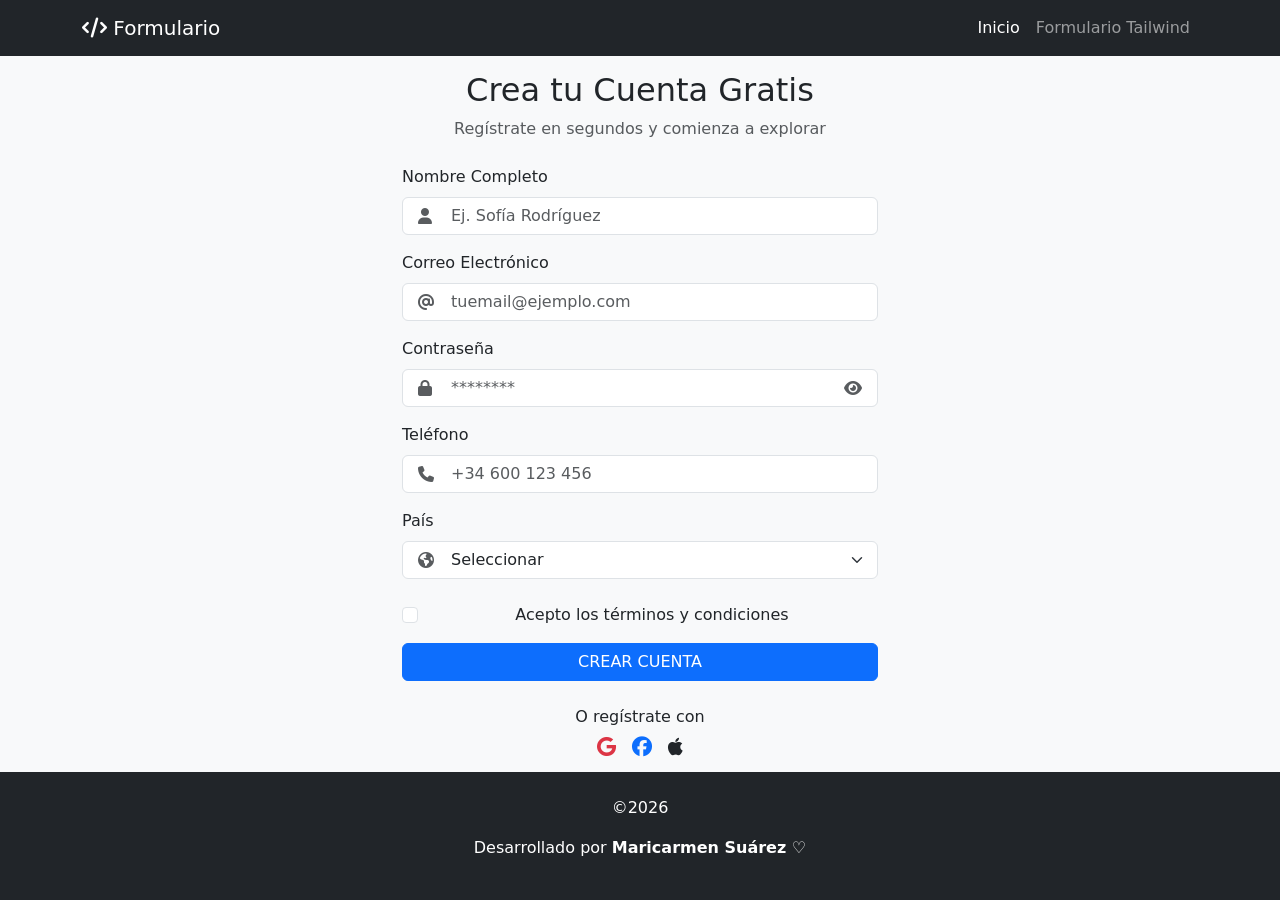
<file: index.html>
<!DOCTYPE html>
<html lang="es">

<head>

    <meta charset="UTF-8">
    <meta name="viewport" content="width=device-width, initial-scale=1.0">
    <title>Formulario de inscripción</title>

    <!-- Favicon -->
    <link rel="icon" type="image/png" href="./assets/Img/favicon.png">

    <!-- Bootstrap -->
    <link rel="stylesheet" href="./assets/css/bootstrap.min.css">

    <!-- FontAwesome -->
    <link rel="stylesheet"
        href="https://cdnjs.cloudflare.com/ajax/libs/font-awesome/6.4.2/css/all.min.css">

</head>

<body class="bg-light d-flex flex-column min-vh-100">

    <!-- NAVBAR -->
    <nav class="navbar navbar-expand-lg navbar-dark bg-dark">

        <div class="container">

            <a class="navbar-brand" href="#">
                <i class="fa-solid fa-code"></i> Formulario
            </a>

            <button class="navbar-toggler"
                type="button"
                data-bs-toggle="collapse"
                data-bs-target="#menuNavbar">

                <span class="navbar-toggler-icon"></span>

            </button>

            <div class="collapse navbar-collapse" id="menuNavbar">

                <ul class="navbar-nav ms-auto">

                    <li class="nav-item">
                        <a class="nav-link active" href="#">Inicio</a>
                    </li>

                    <li class="nav-item">
                        <a class="nav-link" href="tailwind.html">
                            Formulario Tailwind
                        </a>
                    </li>

                </ul>

            </div>

        </div>

    </nav>


    <!-- CONTENIDO -->
    <main class="flex-grow-1 d-flex align-items-center justify-content-center">

        <div class="container" style="max-width:500px;">

            <h2 class="text-center mb-2">
                Crea tu Cuenta Gratis
            </h2>

            <p class="text-center text-muted mb-4">
                Regístrate en segundos y comienza a explorar
            </p>

            <form>

                <!-- Nombre -->
                <div class="mb-3">

                    <label class="form-label">Nombre Completo</label>

                    <div class="position-relative">

                        <i class="fa-solid fa-user position-absolute top-50 start-0 translate-middle-y ms-3 text-muted"></i>

                        <input
                            type="text"
                            class="form-control ps-5"
                            placeholder="Ej. Sofía Rodríguez">

                    </div>

                </div>


                <!-- Email -->
                <div class="mb-3">

                    <label class="form-label">Correo Electrónico</label>

                    <div class="position-relative">

                        <i class="fa-solid fa-at position-absolute top-50 start-0 translate-middle-y ms-3 text-muted"></i>

                        <input
                            type="email"
                            class="form-control ps-5"
                            placeholder="tuemail@ejemplo.com">

                    </div>

                </div>


                <!-- Password -->
                <div class="mb-3">

                    <label class="form-label">Contraseña</label>

                    <div class="position-relative">

                        <i class="fa-solid fa-lock position-absolute top-50 start-0 translate-middle-y ms-3 text-muted"></i>

                        <input
                            type="password"
                            id="password"
                            class="form-control ps-5 pe-5"
                            placeholder="********">

                        <i
                            id="togglePassword"
                            class="fa-solid fa-eye position-absolute top-50 end-0 translate-middle-y me-3 text-muted"
                            style="cursor:pointer;">
                        </i>

                    </div>

                </div>


                <!-- Teléfono -->
                <div class="mb-3">

                    <label class="form-label">Teléfono</label>

                    <div class="position-relative">

                        <i class="fa-solid fa-phone position-absolute top-50 start-0 translate-middle-y ms-3 text-muted"></i>

                        <input
                            type="tel"
                            class="form-control ps-5"
                            placeholder="+34 600 123 456">

                    </div>

                </div>


                <!-- País -->
                <div class="mb-4">

                    <label class="form-label">País</label>

                    <div class="position-relative">

                        <i class="fa-solid fa-earth-americas position-absolute top-50 start-0 translate-middle-y ms-3 text-muted"></i>

                        <select class="form-select ps-5">

                            <option selected disabled>
                                Seleccionar
                            </option>

                            <option>México</option>
                            <option>Colombia</option>
                            <option>Argentina</option>
                            <option>España</option>

                        </select>

                    </div>

                </div>


                <!-- Términos -->
                <div class="mb-3 form-check text-center">

                    <input
                        type="checkbox"
                        class="form-check-input">

                    <label class="form-check-label">
                        Acepto los términos y condiciones
                    </label>

                </div>


                <!-- Botón -->
                <button class="btn btn-primary w-100 mb-4">
                    CREAR CUENTA
                </button>


                <!-- Redes -->
                <div class="text-center">

                    <span>O regístrate con</span>

                    <div class="d-flex justify-content-center gap-3 mt-2 fs-5">

                        <i class="fa-brands fa-google text-danger"></i>
                        <i class="fa-brands fa-facebook text-primary"></i>
                        <i class="fa-brands fa-apple"></i>

                    </div>

                </div>

            </form>

        </div>

    </main>


    <!-- FOOTER -->
    <footer class="bg-dark text-white text-center py-4">

        <p>©2026</p>
        <p>Desarrollado por <strong>Maricarmen Suárez ♡</strong></p>

    </footer>


    <!-- Bootstrap -->
    <script src="https://cdn.jsdelivr.net/npm/bootstrap@5.3.2/dist/js/bootstrap.bundle.min.js"></script>


    <!-- Mostrar contraseña -->
    <script>

        const togglePassword = document.getElementById("togglePassword");
        const password = document.getElementById("password");

        togglePassword.addEventListener("click", function () {

            const type = password.type === "password" ? "text" : "password";
            password.type = type;

        });

    </script>

</body>
</html>
</file>
